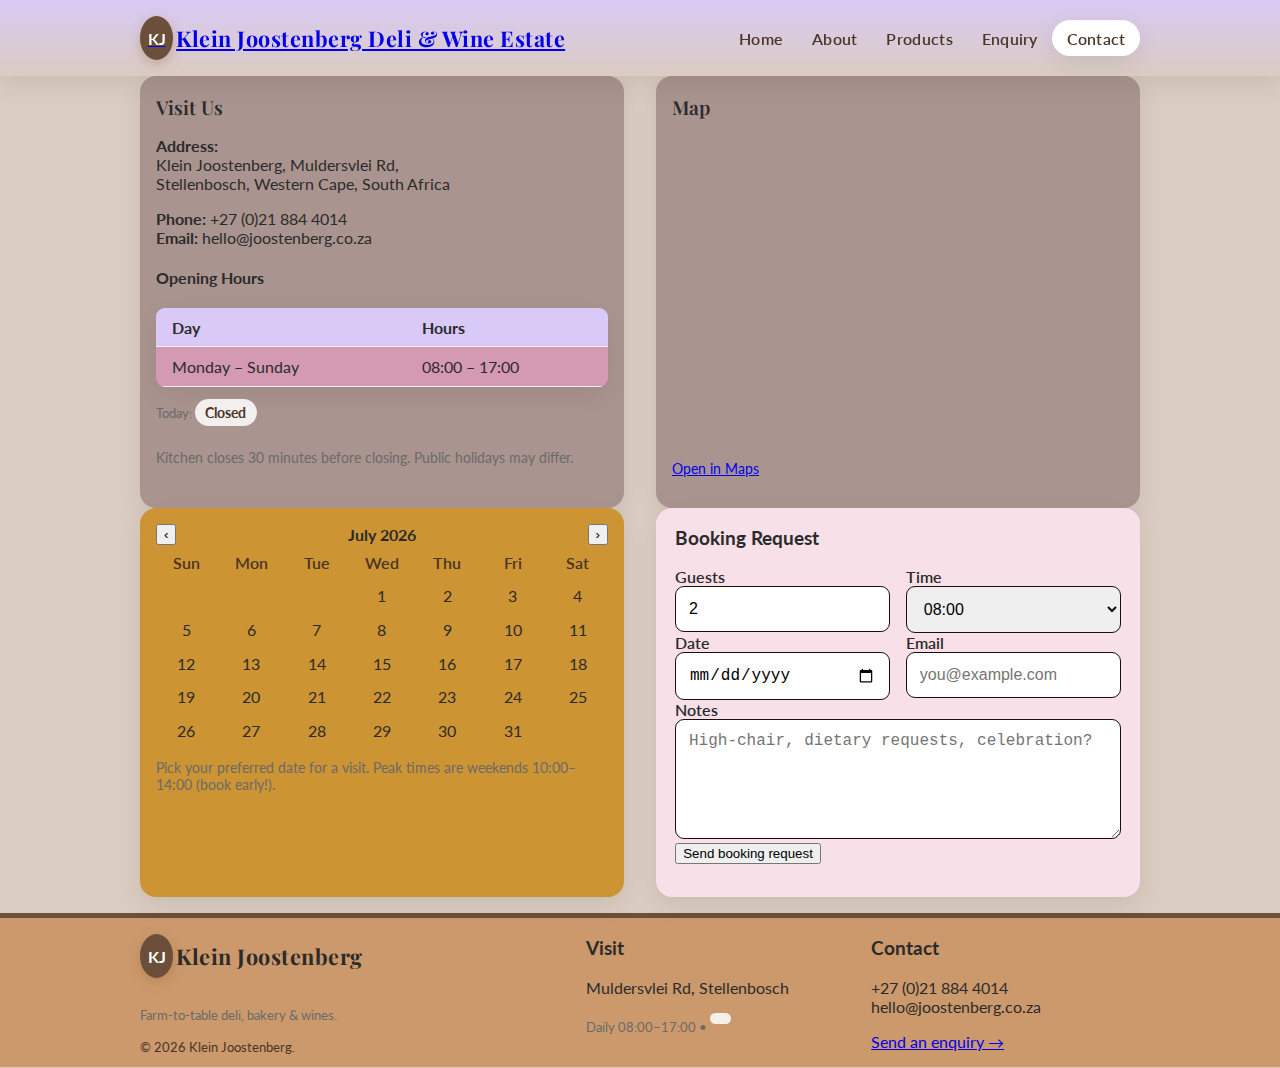
<file: contact.html>
<!doctype html>
<html lang="en">
<head>
<meta charset="utf-8">
<meta name="viewport" content="width=device-width, initial-scale=1">
<title>Contact & Visit • Klein Joostenberg</title>
<link href="styles.css" rel="stylesheet">
<link href="https://fonts.googleapis.com/css2?family=Playfair+Display:wght@600;700&family=Lato:wght@400;600;700&display=swap" rel="stylesheet">
</head>
<body>
<!-- Header -->
<header class="header">
  <div class="container navbar">
    <a class="brand" href="index.html"><div class="logo">KJ</div><h1>Klein Joostenberg Deli & Wine Estate</h1></a>
    <button class="menu-btn" aria-label="Toggle navigation">☰</button>
    <nav>
      <ul>
        <li><a href="index.html">Home</a></li><li><a href="about.html">About</a></li>
        <li><a href="products.html">Products</a></li><li><a href="enquiry.html">Enquiry</a></li>
        <li><a href="contact.html">Contact</a></li>
      </ul>
    </nav>
  </div>
</header>

<main class="container">
  <section>
    <div class="grid grid-2">
      <div class="card">
        <div class="card-body">
          <h3>Visit Us</h3>
          <p><strong>Address:</strong><br>
            Klein Joostenberg, Muldersvlei Rd,<br>
            Stellenbosch, Western Cape, South Africa</p>
          <p><strong>Phone:</strong> +27 (0)21 884 4014<br>
             <strong>Email:</strong> hello@joostenberg.co.za</p>

          <h4>Opening Hours</h4>
          <table class="table" aria-label="Opening hours">
            <thead><tr><th>Day</th><th>Hours</th></tr></thead>
            <tbody>
              <tr><td>Monday – Sunday</td><td>08:00 – 17:00</td></tr>
            </tbody>
          </table>
          <p class="kicker">Today: <span data-open-badge class="badge"></span></p>
          <p class="helper">Kitchen closes 30 minutes before closing. Public holidays may differ.</p>
        </div>
      </div>

      <div class="card">
        <div class="card-body">
          <h3>Map</h3>
          <!-- OpenStreetMap embed (no API key required) -->
          <iframe title="Map to Klein Joostenberg"
            src="https://www.openstreetmap.org/export/embed.html?bbox=18.752%2C-33.886%2C18.860%2C-33.819&layer=mapnik&marker=-33.853,18.805"
            style="width:100%; height:320px; border:0; border-radius:12px;"></iframe>
          <p class="helper"><a href="https://www.openstreetmap.org/?mlat=-33.853&mlon=18.805#map=13/-33.853/18.805" target="_blank" rel="noopener">Open in Maps</a></p>
        </div>
      </div>
    </div>
  </section>

  <section class="grid grid-2" aria-labelledby="booking-title">
    <div class="calendar">
      <div class="cal-head">
        <button class="btn btn-ghost" type="button" data-prev>‹</button>
        <strong data-title>Calendar</strong>
        <button class="btn btn-ghost" type="button" data-next>›</button>
      </div>
      <div class="grid calendar-grid" aria-hidden="false"></div>
      <p class="helper">Pick your preferred date for a visit. Peak times are weekends 10:00–14:00 (book early!).</p>
    </div>

    <form id="booking-form" class="form" novalidate>
      <h3 id="booking-title" style="margin-top:0">Booking Request</h3>
      <div class="row">
        <div><label for="people">Guests</label><input id="people" name="people" type="number" min="1" max="20" value="2" required></div>
        <div><label for="time">Time</label>
          <select id="time" name="time" required>
            <option>08:00</option><option>09:00</option><option>10:00</option><option>11:00</option>
            <option>12:00</option><option>13:00</option><option>14:00</option><option>15:00</option>
          </select>
        </div>
      </div>
      <div class="row">
        <div><label for="booking-date">Date</label><input id="booking-date" name="date" type="date" required></div>
        <div><label for="email-book">Email</label><input id="email-book" name="email" type="email" required placeholder="you@example.com"></div>
      </div>
      <label for="notes">Notes</label>
      <textarea id="notes" name="notes" placeholder="High-chair, dietary requests, celebration?"></textarea>
      <button class="btn btn-primary" type="submit">Send booking request</button>
      <p id="booking-status" class="helper" role="status" aria-live="polite"></p>
    </form>
  </section>
</main>

<!-- Footer -->
<footer class="footer">
  <div class="container cols">
    <div><div class="brand"><div class="logo">KJ</div><h1>Klein Joostenberg</h1></div><p class="kicker">Farm-to-table deli, bakery & wines.</p><small>© <span id="year"></span> Klein Joostenberg.</small></div>
    <div><h3>Visit</h3><p>Muldersvlei Rd, Stellenbosch</p><p class="kicker">Daily 08:00–17:00 • <span data-open-badge class="badge"></span></p></div>
    <div><h3>Contact</h3><p>+27 (0)21 884 4014<br>hello@joostenberg.co.za</p><p><a href="enquiry.html">Send an enquiry →</a></p></div>
  </div>
</footer>
<script>document.getElementById('year').textContent = new Date().getFullYear();</script>
<script src="script.js"></script>
</body>
</html>
</file>
<file: styles.css>
/* ============== Root and Theme ============== */
/* Variables for consistent theming across the site */
:root{
  --purple-100:#DACCC1;     /* beige background */
  --purple-300:#d9c9f6;
  --purple-600:#7a63a7;
  --brown-600:#6b4f3a;      /* chocolate brown */
  --brown-800:#4a3526;
  --white:#ffffff;
  --text:#2b2b2b;
  --muted:#6a6a6a;
  --radius:16px;
  --shadow:0 8px 24px rgba(0,0,0,.08);
}

*{box-sizing:border-box}
html,body{margin:0;padding:0}
body{
  font-family: "Lato", system-ui, -apple-system, Segoe UI, Roboto, Arial, sans-serif;
  color:var(--text);
  background:var(--purple-100);
  line-height:0,1; /* Typography: line-height */
  font-size:1rem;  /* Typography: base font size using relative unit */
}

/* ============== Layout ============== */
.container{width:min(1000px, 80%); margin:0 auto}
.header{
  background:linear-gradient(180deg, var(--purple-300), var(--purple-100));
  position:sticky; top:0; z-index:1000; box-shadow:var(--shadow);
}
.brand{ display:flex; align-items:center; gap:.200rem; padding:1rem 0; }
.brand .logo{
  width:33px; height:44px; border-radius:50%;
  background:var(--brown-600); color:var(--white);
  display:grid; place-items:center; font-weight:700;
  box-shadow:0 4px 12px rgba(155, 100, 58, 0.35);
}
.brand h1{
  font-family:"Playfair Display", serif; 
  font-size:1.35rem; 
  margin:0; 
  letter-spacing:0.5px; /* Typography: letter-spacing */
}
nav ul{
  list-style:none; display:flex; gap:0,6rem; margin:0; padding:0
}
nav a{
  text-decoration:none; color:var(--brown-800);
  padding:.55rem .9rem; border-radius:999px; transition:.2s;
  font-weight:600; letter-spacing:0.3px; /* Typography */
}
nav a:hover, nav a.active{background:var(--white); box-shadow:var(--shadow)} /* Visual Style: hover + active */
.navbar{display:flex; justify-content:space-between; align-items:center} /* Flexbox Layout */
.menu-btn{display:none; border:none; background:transparent; font-size:1.4rem}

/* ============== Hero & Sections ============== */
.hero{
  border-radius:var(--radius);
  background: url('https://images.unsplash.com/photo-1504754524776-8f4f37790ca0?q=80&w=1920&auto=format&fit=crop') center/cover no-repeat;
  min-height:52vh; display:flex; align-items:flex-end; padding:2.2rem;
  color:#fff; margin:1.25rem 0;
  position:relative; overflow:hidden;
}
.hero::after{
  content:""; position:absolute; inset:0;
  background:linear-gradient(180deg, rgba(42,30,68,.25), rgba(42,30,68,.65));
}
.hero .hero-content{ position:relative; z-index:2; max-width:700px; }
.badge{
  display:inline-block; padding:.35rem .65rem; border-radius:999px;
  background:rgba(255,255,255,.85); color:var(--brown-800);
  font-size:.85rem; font-weight:700; margin-bottom:.5rem
}
.hero h2{
  font-family:"Playfair Display", serif; font-size:2.4rem; margin:.25rem 0 0;
  line-height:1.3; /* Typography: line-height */
}
.hero p{max-width:60ch; margin:.6rem 0 1rem;}

/* Buttons demonstrate hover/focus states */
.button{
  display:inline-block; text-decoration:none; font-weight:700;
  padding:.75rem 1.1rem; border-radius:12px; transition:.2s; border:none; cursor:pointer
}
.button-primary{background:var(--brown-600); color:#86DD8F}
.button-primary:hover{filter:brightness(.98)}
.button-ghost:hover{background:#86DD8F}

/* ============== Cards / Grids ============== */
.grid{display:grid; gap:2rem}
.grid-3{grid-template-columns:repeat(3, 1fr)} /* CSS Grid Layout */
.grid-2{grid-template-columns:repeat(2, 1fr)}
.card{
  background: #AA948F; border-radius:var(--radius); box-shadow:var(--shadow);
  overflow:hidden; display:flex; flex-direction:column;
}
.card img{
  width: 100%; height:auto; object-fit:cover; /* Responsive Images */
}
.card-body{padding:1rem}
.card h3{
  margin:.1rem 0 .2rem; font-family:"Playfair Display",serif; 
  font-size:1.2rem; font-weight:600;
}
.price{font-weight:800; color:var(--brown-800)}
.kicker{color:var(--muted); font-size:.80rem}

/* ============== Tables and Forms ============== */
.table{width:100%; border-collapse:collapse; background:#D49AB3; border-radius:9px; overflow:hidden; box-shadow:var(--shadow)}
.table th,.table td{padding:.6rem 1rem; border-bottom:1px solid #FFEFEC}
.table th{background:var(--purple-300); text-align:left}
.form{
  background:#F7E0E8; padding:1.2rem; border-radius:var(--radius); box-shadow:var(--shadow)
}
.form .row{display:grid; grid-template-columns:1fr 1fr; gap:1rem} /* Grid Layout inside form */
label{font-weight:600}
input, select, textarea{
  width: 100%; padding:.80rem; border-radius:9px; border:1px solid #230b0b; outline:none;
  font-size:1rem; /* Typography: consistent form text */
}
textarea{min-height:120px; resize:vertical}
.helper{color:var(--muted); font-size:.9rem}

/* ============== Footer ============== */
.footer{
  margin-top:1rem; background: #CB996C; border-top:5px solid var(--brown-600);
}
.footer .cols{display:grid; gap:1rem; grid-template-columns:1.6fr 1fr 1fr}
.footer small{color:var(--brown-800)}

/* ============== Calendar ============== */
.calendar{
  background:hwb(38 20% 20%); border-radius:var(--radius); box-shadow:var(--shadow);
  padding:1rem
}
.calendar .cal-head{
  display:flex; justify-content:space-between; align-items:center; margin-bottom:.2rem
}
.calendar .grid{ grid-template-columns:repeat(7,1fr); gap:.32rem }
.calendar .day, .calendar .dow{
  text-align:center; padding:.3rem 0; border-radius:4px
}
.calendar .dow{font-weight:600; color:var(--brown-800)}
.calendar .day:hover{background:var(--purple-300); cursor:pointer} /* Hover state */
.calendar .selected{background:var(--brown-600); color:#fff}

/* ============== Responsive Design ============== */
/* Breakpoint: Tablet */
@media (max-width:768px){ 
  .grid-3{grid-template-columns:1fr 1fr}
  .navbar{flex-direction:column; align-items:flex-start}
}

/* Breakpoint: Mobile */
@media (max-width:400px){ 
  .grid-3,.grid-2{grid-template-columns:1fr}
  .form .row{grid-template-columns:1fr}
  .menu-btn{display:block}
  nav ul{
    display:none; position:absolute; right:1rem; top:74px; flex-direction:column; 
    background:#ffffff; padding:1rem; border-radius:10px; box-shadow:var(--shadow)
  }
  nav ul.open{display:flex}
}
/* End of styles.css */
</file>
